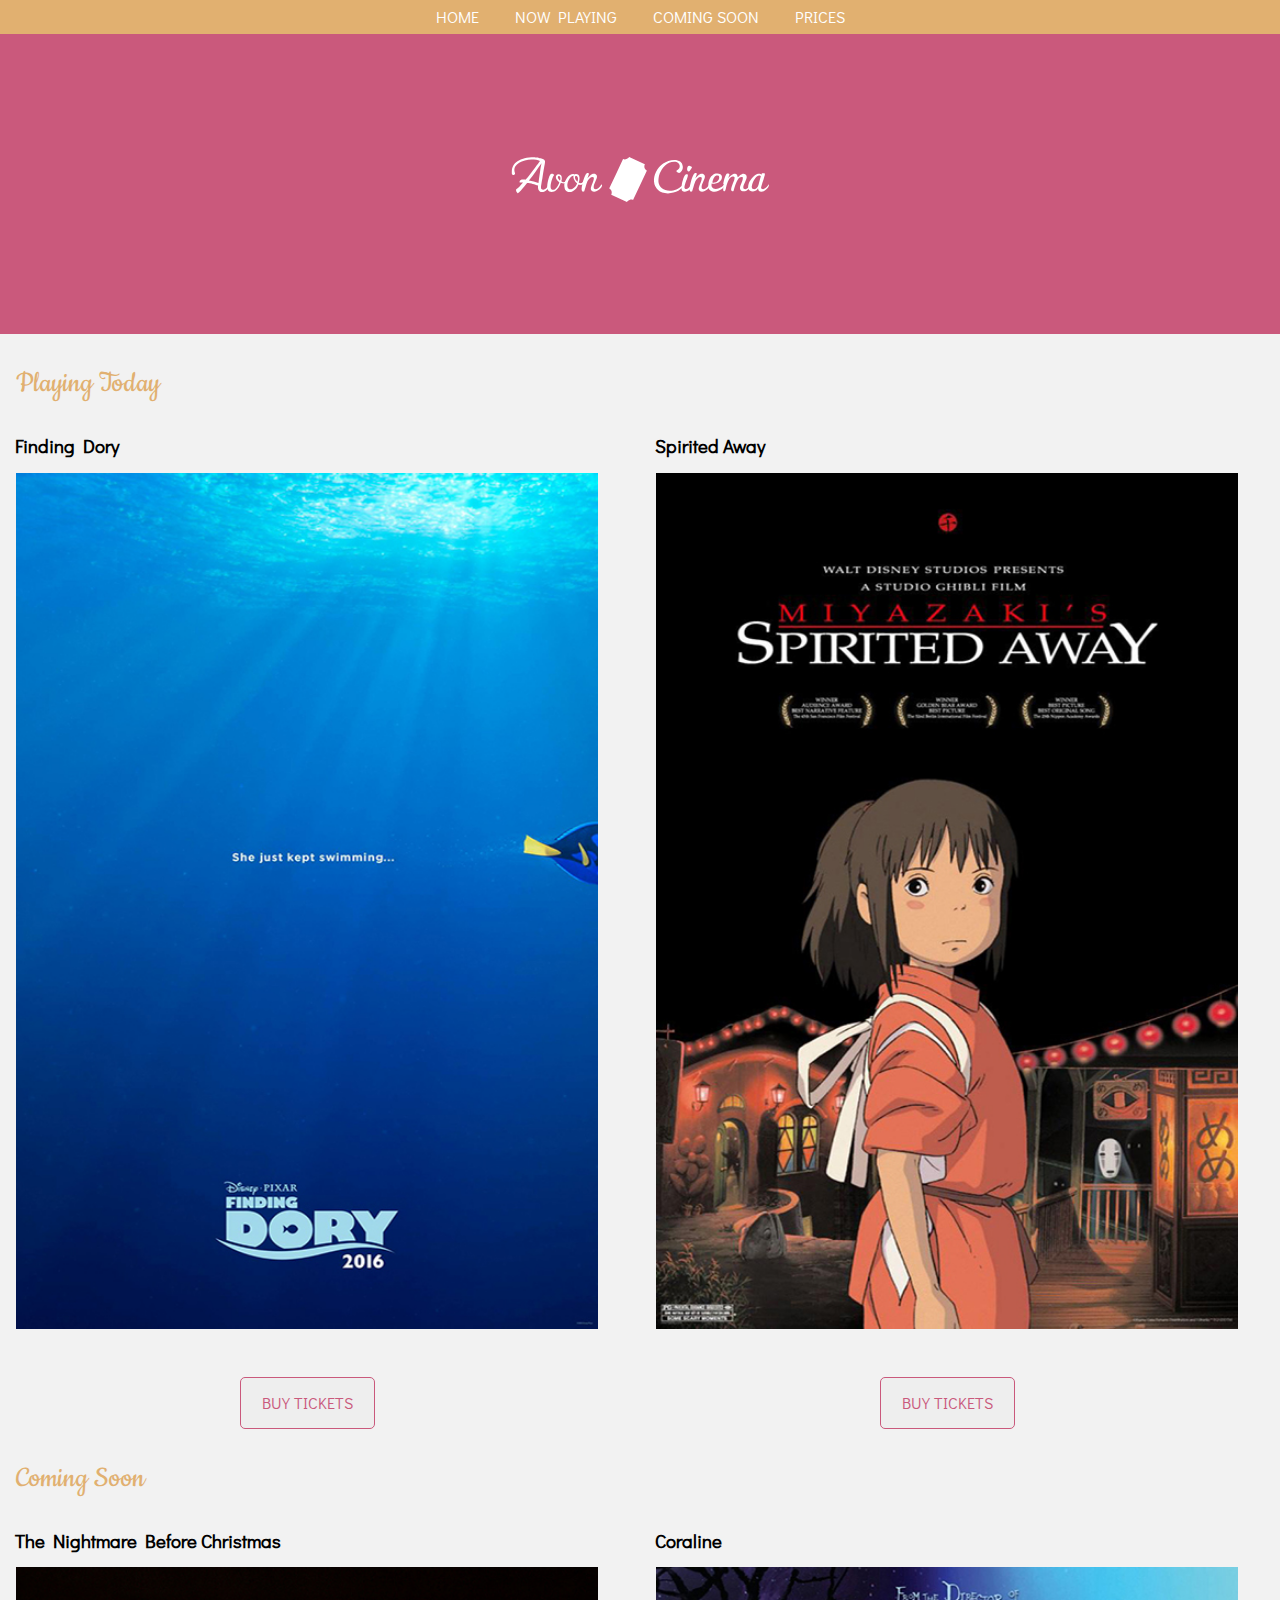
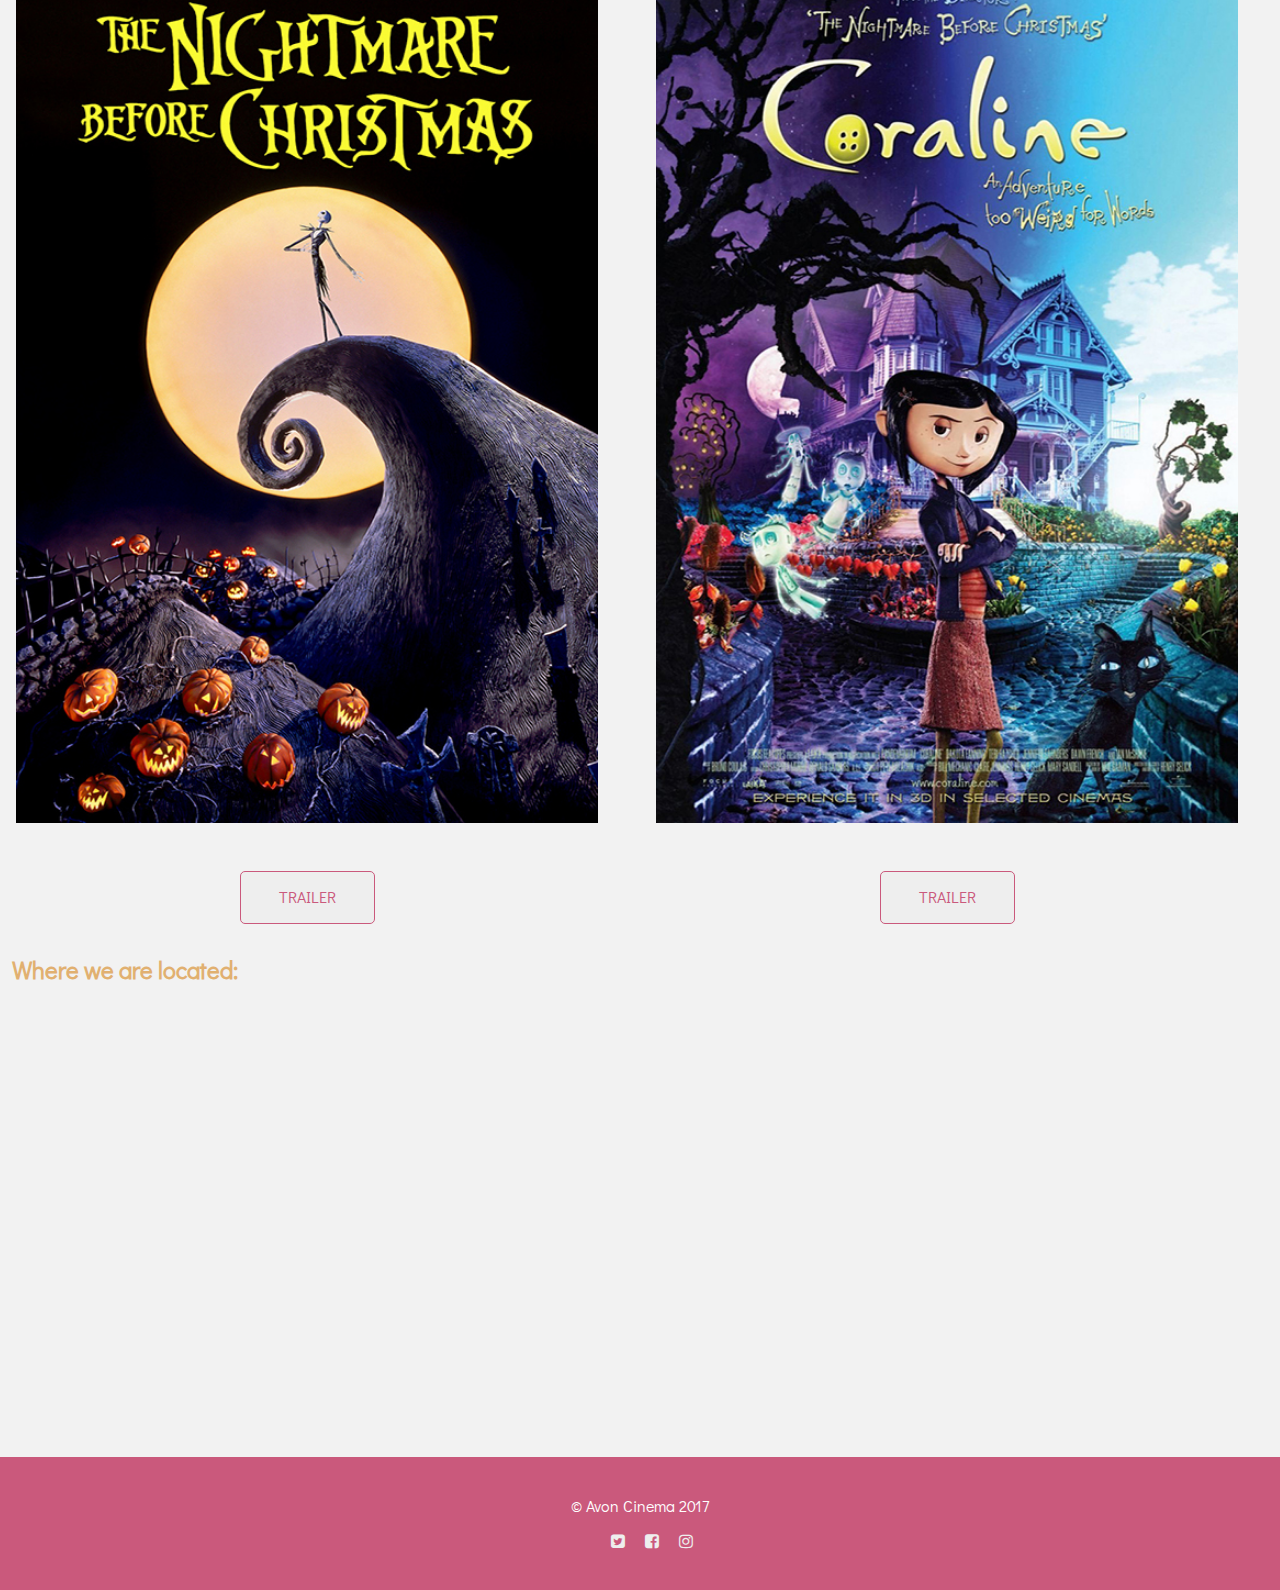
<file: index.html>
<DOCTYPE html>
<html>

<head>

<title>Avon Cinema</title>

<meta charset="utf-8">

<meta name="viewport" content="width=device-width, initial-scale=1">

<meta name="author" content="Rasheeda Osborne">

<meta name="description" content="Here is the official Avon Cinema website. Find out ticket prices, what is playing for the day and many more!">

<!-- links page to google fonts  -->
<link href='https://fonts.googleapis.com/css?family=Raleway:400,100,200,300,600,500,900' rel='stylesheet' type='text/css'>
<link href="https://fonts.googleapis.com/css?family=Didact+Gothic" rel="stylesheet">
<link href="https://fonts.googleapis.com/css?family=Courgette" rel="stylesheet">
<link href="https://fonts.googleapis.com/css?family=Butterfly+Kids|Cookie" rel="stylesheet">


<!-- link to normalize.css -->
<link href="css/normalize.css" rel="stylesheet">
<link href="css/font-awesome.css" rel="stylesheet">

<!-- custom styles -->
<link href="css/style.css" rel="stylesheet">

</head>









<!-- Add a navButton class that contains the hamburger/nav icon from the FontAwesome collection. -->

<!-- In addition, we set the href value to '#nav' which targets the nav element below.. -->
<div class="navButton">
	<a href="#nav">
		<i class="fa fa-bars" aria-hidden="true"></i>
	</a>
</div>








<!-- We add an ID of 'nav' to the nav element so our anchor can target it. -->
<nav id="nav">
	<ul>
		<li class="hiddenLink">
			<a href="#">
				<i class="fa fa-times" aria-hidden="true"></i>CLOSE
			</a>
		</li>
 		<li class="hiddenLink">&nbsp;</li>
 		<li><a href="#">HOME</a></li>
		<li><a href="nowPlaying.html">NOW PLAYING</a></li>
		<li><a href="comingSoon.html">COMING SOON</a></li>
		<li><a href="prices.html">PRICES</a></li>
	</ul>
</nav>







<header>
	<div class="logo">	
	<img src="img/LogoAvonCinema.svg">
  </div>
</header>









<section class="homepage">

   <section class="playingtoday">	
	<h2> Playing Today</h2>
   </section>




<section class="movieposters">
   <h3> Finding Dory</h3>
   <img src="img/findingdory.jpg" alt="finding dory">
   
   <div class="buttonBox">
		<a href="#" class="button buttonExpand buttonContent">BUY TICKETS</a>
   </div>
</section>







<section class="movieposters">
    <h3> Spirited Away</h3>
    <img src="img/fullspiritedaway.jpg" alt="spirited away">
   
   <div class="buttonBox">
		   <a href="#" class="button buttonExpand buttonContent">BUY TICKETS</a>
   </div>
</section>






<section class="comingsoon">
   	<h2>Coming Soon</h2>
</section>
<section class="comingsoonmovie">
    <h3>The Nightmare Before Christmas</h3>
    <img src="img/thenightmarebeforechristmas.jpg" alt="The nightmare before christmas">

   <div class="buttonBox">
			<a href="https://www.youtube.com/watch?v=wr6N_hZyBCk" class="button buttonExpand buttonContent" target="_blank">TRAILER</a>
   </div>
</section>




<section class="comingsoonmovie">
    <h3>Coraline</h3>
    <img src="img/coraline.jpg" alt="Coral">

   <div class="buttonBox">
			<a href="https://www.youtube.com/watch?v=LO3n67BQvh0" class="button buttonExpand buttonContent" target="_blank">TRAILER</a>
   </div>	
</section>



<section class="location">
	<h2>Where we are located:</h2>
</section>





 <iframe src="https://www.google.com/maps/embed?pb=!1m18!1m12!1m3!1d2972.9740473921925!2d-71.40307004934172!3d41.828856976372045!2m3!1f0!2f0!3f0!3m2!1i1024!2i768!4f13.1!3m3!1m2!1s0x89e4452365da0b2d%3A0x5ae9246bc3983e79!2sAvon+Cinema!5e0!3m2!1sen!2sus!4v1509647714904" width="600" height="450" frameborder="0" style="border:0" allowfullscreen></iframe>
 
</section>



<div class="clearfix"></div>


<footer>
	<span class="copyright">&copy; Avon Cinema 2017</span>

	<ul class="social-links">
		<li><i class="fa fa-twitter-square" aria-hidden="true"></i></li>
		<li><i class="fa fa-facebook-square" aria-hidden="true"></i></li>
		<li><i class="fa fa-instagram" aria-hidden="true"></i></li>
	</ul>
</footer>



</html>
</DOCTYPE>
</file>
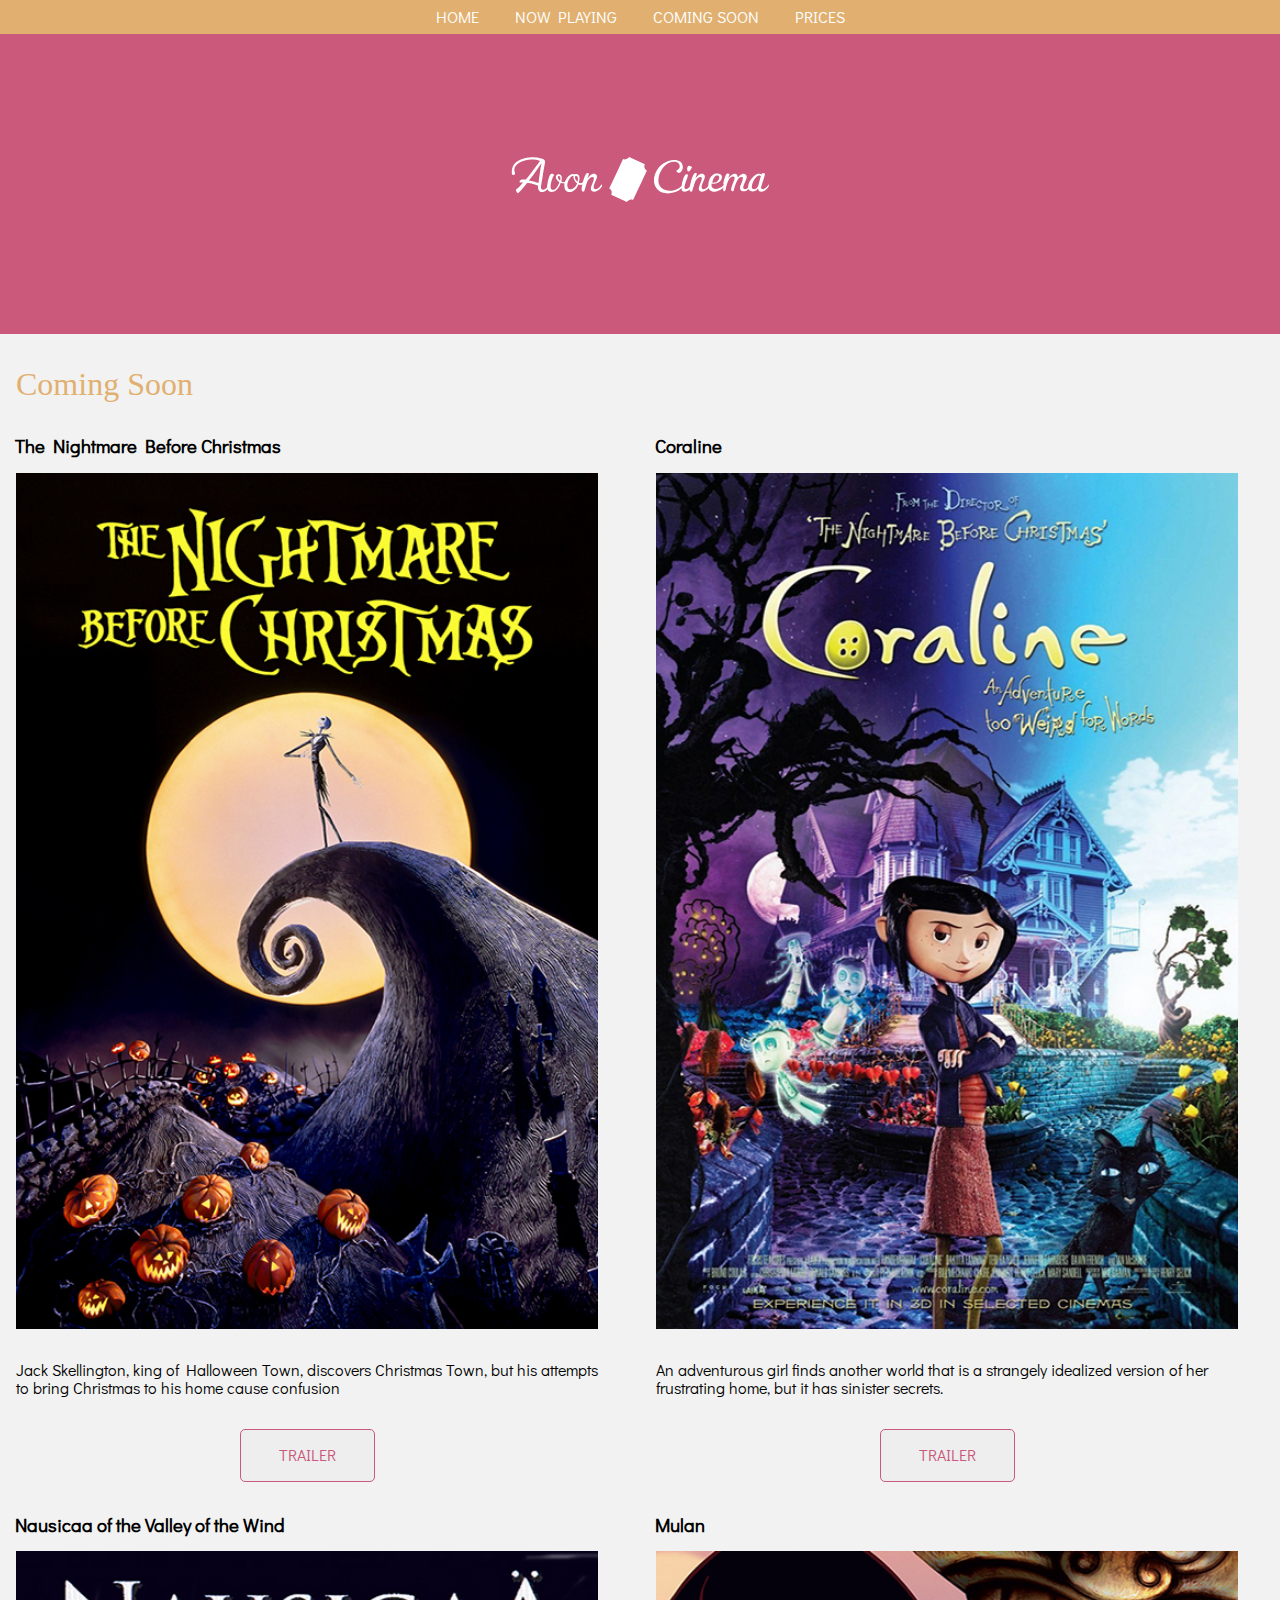
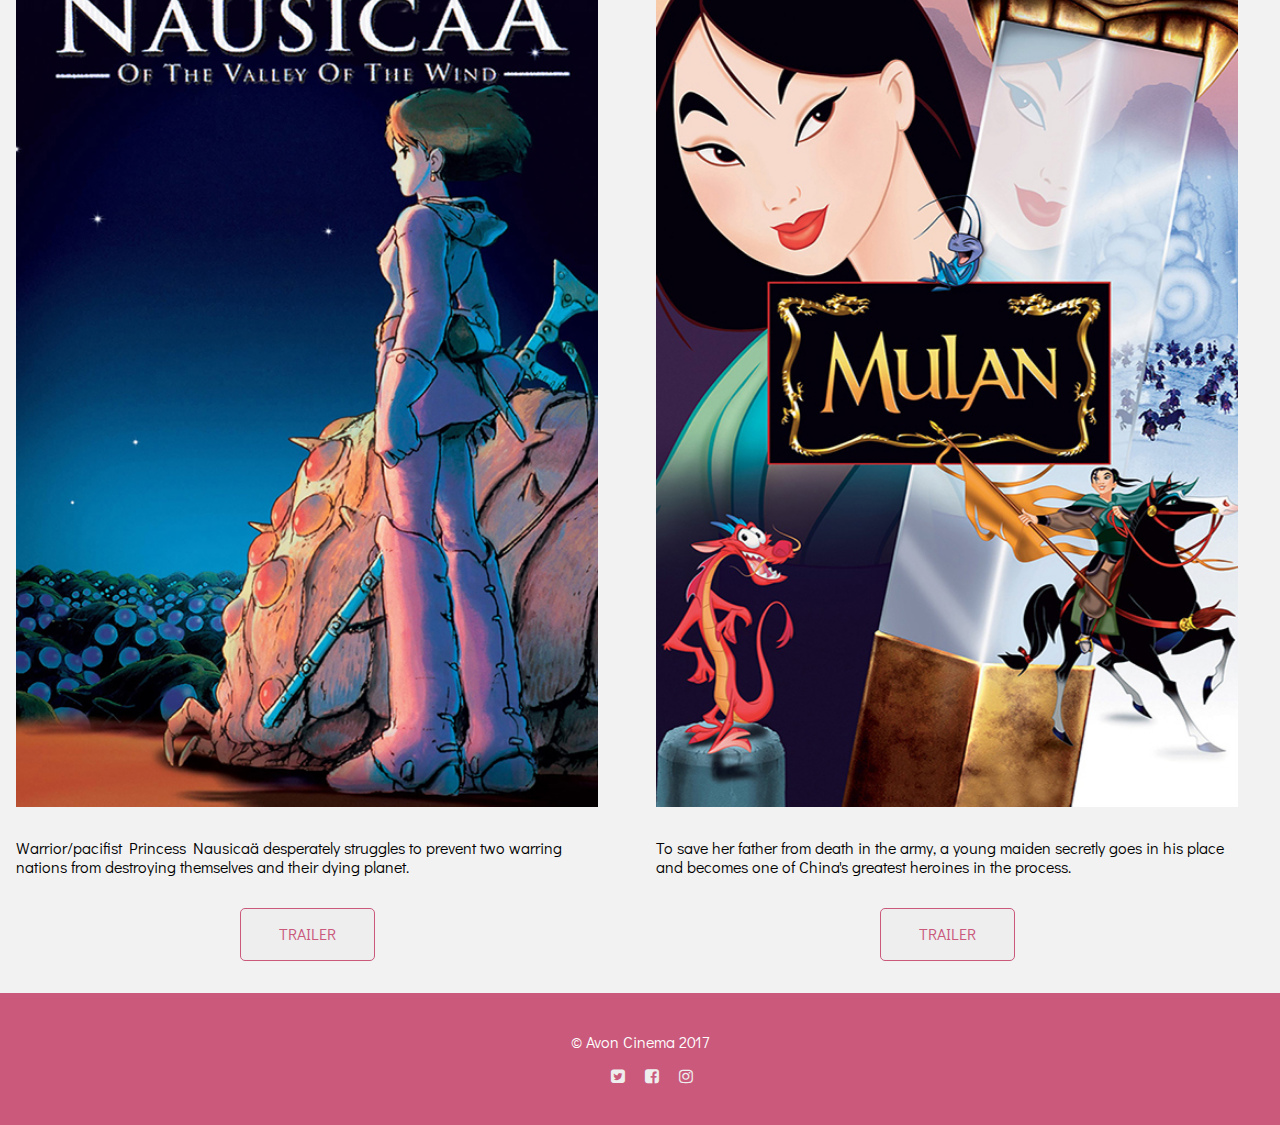
<file: comingSoon.html>
<DOCTYPE html>
<html>

<head>

<title>Avon Cinema</title>

<meta charset="utf-8">

<meta name="viewport" content="width=device-width, initial-scale=1">

<meta name="author" content="Rasheeda Osborne">

<meta name="description" content="Here is the official Avon Cinema website. Find out ticket prices, what is playing for the day and many more!">

<!-- links page to google fonts  -->
<link href='https://fonts.googleapis.com/css?family=Raleway:400,100,200,300,600,500,900' rel='stylesheet' type='text/css'>
<link href="https://fonts.googleapis.com/css?family=Didact+Gothic" rel="stylesheet">
<link href="https://fonts.googleapis.com/css?family=Courgette" rel="stylesheet">



<!-- link to normalize.css -->
<link href="css/normalize.css" rel="stylesheet">
<link href="css/font-awesome.css" rel="stylesheet">

<!-- custom styles -->
<link href="css/style.css" rel="stylesheet">

</head>


<!-- Add a navButton class that contains the hamburger/nav icon from the FontAwesome collection. -->

<!-- In addition, we set the href value to '#nav' which targets the nav element below.. -->

<div class="navButton">
	<a href="#nav">
		<i class="fa fa-bars" aria-hidden="true"></i>
	</a>
</div>

<!-- We add an ID of 'nav' to the nav element so our anchor can target it. -->
<nav id="nav">
	<ul>
		<li class="hiddenLink">
			<a href="#">
				<i class="fa fa-times" aria-hidden="true"></i>CLOSE
			</a>
		</li>
 		<li class="hiddenLink">&nbsp;</li>
 		<li><a href="index.html">HOME</a></li>
		<li><a href="nowPlaying.html">NOW PLAYING</a></li>
		<li><a href="#">COMING SOON</a></li>
		<li><a href="prices.html">PRICES</a></li>
	</ul>
</nav>




<header>
	<div class="logo">	
	<img src="img/LogoAvonCinema.svg">
  </div>
</header>


<section class="comingpage">


<section class="headline">	
	<h2> Coming Soon</h2>
</section>




<section class="comingsoonposter">
    <h3>The Nightmare Before Christmas</h3>
    <img src="img/thenightmarebeforechristmas.jpg" alt="The nightmare before christmas">
    <p>Jack Skellington, king of Halloween Town, discovers Christmas Town, but his attempts to bring Christmas to his home cause confusion</p>
   <div class="buttonBox">
		<a href="https://www.youtube.com/watch?v=wr6N_hZyBCk" class="button buttonExpand buttonContent" target="_blank">TRAILER</a>
   </div>
</section>




<section class="comingsoonposter">
    <h3>Coraline</h3>
    <img src="img/coraline.jpg" alt="Coraline">
    <p>An adventurous girl finds another world that is a strangely idealized version of her frustrating home, but it has sinister secrets.</p>
   <div class="buttonBox">
		<a href="https://www.youtube.com/watch?v=LO3n67BQvh0" class="button buttonExpand buttonContent" target="_blank">TRAILER</a>
   </div>   
</section>




<section class="comingsoonposter">
    <h3>Nausicaa of the Valley of the Wind</h3>
    <img src="img/nausicaaofthevalleyofthewind.jpg" alt="Nausicaa of the valley of the wind">
    <p>Warrior/pacifist Princess Nausicaä desperately struggles to prevent two warring nations from destroying themselves and their dying planet.</p>
   <div class="buttonBox">
		<a href="https://www.youtube.com/watch?v=iJDaBGf8qSo" class="button buttonExpand buttonContent" target="_blank">TRAILER</a>
   </div>
</section>




<section class="comingsoonposter">
    <h3>Mulan</h3>
    <img src="img/mulan.jpg" alt="Mulan">
    <p>To save her father from death in the army, a young maiden secretly goes in his place and becomes one of China's greatest heroines in the process.</p>
   <div class="buttonBox">
		<a href="https://www.youtube.com/watch?v=wAbGAkkOgcM" class="button buttonExpand buttonContent" target="_blank">TRAILER</a>
   </div>	
</section>			
   
</section>
<div class="clearfix"></div>

<footer>
  <span class="copyright">&copy; Avon Cinema 2017</span>
	<ul class="social-links">
		<li><i class="fa fa-twitter-square" aria-hidden="true"></i></li>
		<li><i class="fa fa-facebook-square" aria-hidden="true"></i></li>
		<li><i class="fa fa-instagram" aria-hidden="true"></i></li>
	</ul>
</footer>



</html>
</DOCTYPE>
</file>
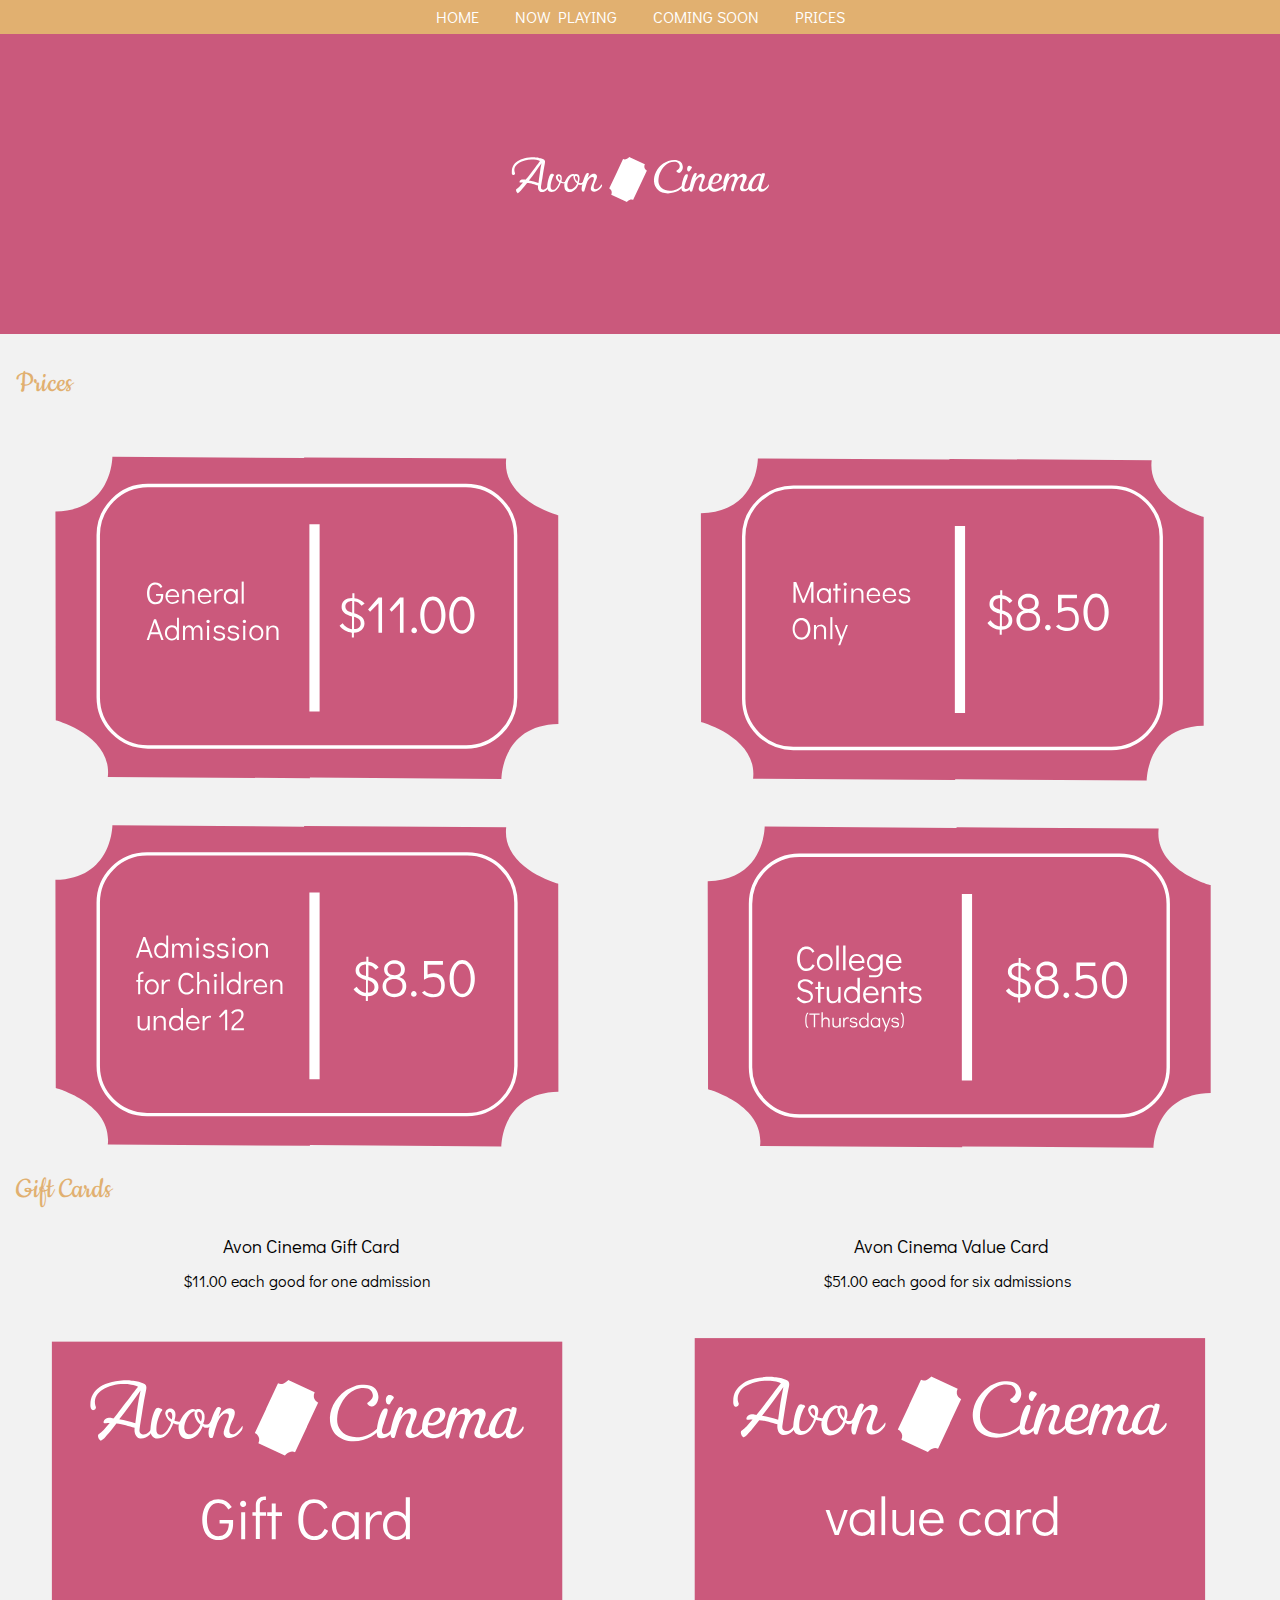
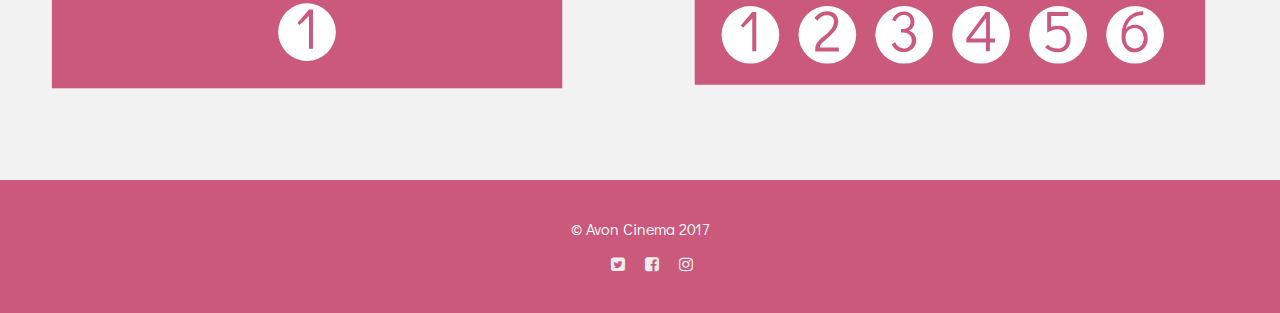
<file: prices.html>
<DOCTYPE html>
<html>

<head>

<title>Avon Cinema</title>

<meta charset="utf-8">

<meta name="viewport" content="width=device-width, initial-scale=1">

<meta name="author" content="Rasheeda Osborne">

<meta name="description" content="Here is the official Avon Cinema website. Find out ticket prices, what is playing for the day and many more!">

<!-- links page to google fonts  -->
<link href='https://fonts.googleapis.com/css?family=Raleway:400,100,200,300,600,500,900' rel='stylesheet' type='text/css'>
<link href="https://fonts.googleapis.com/css?family=Didact+Gothic" rel="stylesheet">
<link href="https://fonts.googleapis.com/css?family=Courgette" rel="stylesheet">
<link href="https://fonts.googleapis.com/css?family=Butterfly+Kids|Cookie" rel="stylesheet">




<!-- link to normalize.css -->
<link href="css/normalize.css" rel="stylesheet">
<link href="css/font-awesome.css" rel="stylesheet">

<!-- custom styles -->
<link href="css/style.css" rel="stylesheet">

</head>


<!-- Add a navButton class that contains the hamburger/nav icon from the FontAwesome collection. -->

<!-- In addition, we set the href value to '#nav' which targets the nav element below.. -->

<div class="navButton">
	<a href="#nav">
		<i class="fa fa-bars" aria-hidden="true"></i>
	</a>
</div>

<!-- We add an ID of 'nav' to the nav element so our anchor can target it. -->
<nav id="nav">
	<ul>
		<li class="hiddenLink">
			<a href="#">
				<i class="fa fa-times" aria-hidden="true"></i>CLOSE
			</a>
		</li>
 		<li class="hiddenLink">&nbsp;</li>
 		<li><a href="index.html">HOME</a></li>
		<li><a href="nowPlaying.html">NOW PLAYING</a></li>
		<li><a href="comingSoon.html">COMING SOON</a></li>
		<li><a href="#">PRICES</a></li>
	</ul>
</nav>

<header>
	<div class="logo">	
	<img src="img/LogoAvonCinema.svg">
  </div>
</header>



<section class="pricespage">

<section class="prices">	
	<h2> Prices</h2>
</section>





<section class="tickets">
	<div class="ticketprices">
		<img src="img/generaladmission.svg">
	</div>

	<div class="ticketprices">
		<img src="img/matinees.svg">
	</div>

	<div class="ticketprices">
		<img src="img/children.svg">
	</div>

	<div class="ticketprices">
		<img src="img/collegestudents.svg">
	</div>
</section>



<section class="giftcards">
   <h2>Gift Cards</h2>
</section>




<section class="giftcardprices">
  <section class="specials"> 	
   <h3>Avon Cinema Gift Card</h3>
   <p>$11.00 each good for one admission</p>
   <!-- <div class="giftcard">
   	<div class="specials"> -->
     <img src="img/giftcard.svg">
  <!--  </div>
</div> -->
</section>
</section> 	






<section class="valuecardprices">
  <section class="specials">	
   <h3>Avon Cinema Value Card</h3>
   <p>$51.00 each good for six admissions</p>
   <!-- <div class="valuecard">
   	<div class="specials"> -->
     <img src="img/valuecard.svg">
   <!--  </div> 
   </div> -->
</section>   
</section>    


</section>

<div class="clearfix"></div>

<footer>
	<span class="copyright">&copy; Avon Cinema 2017</span>

	<ul class="social-links">
		<li><i class="fa fa-twitter-square" aria-hidden="true"></i></li>
		<li><i class="fa fa-facebook-square" aria-hidden="true"></i></li>
		<li><i class="fa fa-instagram" aria-hidden="true"></i></li>
	</ul>
</footer>



</html>
</DOCTYPE>
</file>
<file: css/style.css>
body {
	font-family: 'Didact Gothic', sans-serif;


}

* {
	/*font-family: Helvetica, sans-serif;*/
	box-sizing: border-box;
}


.navButton {
	position: fixed;
	top: 0;
	left: 0;
	width: 100%;
	z-index: 1001;
	padding: .5em;
	background-color: #ca597c;
	border-width: 0 0 1px;
}

.navButton a {
	color: #eee;
	text-decoration: none;
	padding: 0 0 0 .5em;
}

i {
 	font-size: 1em;
 	color: #eee;
 	padding: 0 1em 0 0;
 	transition: color .5s;
 }

i:hover {
 	color: #333;
 }

 #nav {
 	position: fixed;
 	top: 2em;
 	left: -72%;
 	width: 72%;
 	margin: 0;
 	height: 100%;
 	background-color: #333;
 	background-color: rgba(0,0,0,.84);
 	transition: left .5s;
}

#nav:target {
	left: 0;
}

nav {
	z-index: 1000;
}

nav ul {
	margin: 0;
	padding: 0;
	margin-top: .5em;
}
nav li {
	list-style: none;
	margin: 0;
	padding: 0;	
}

nav li a {
	color: #eee;
	text-decoration: none;
	display: block;
	padding: .5em 1em;
	transition: all .5s;
}

nav li a:hover {
	color: #eee;
	text-decoration: none;
	background-color: #eee;
	color: #333;
}

/* produces a blank line in mobile nav, but is
hidden when on wider screens. */
.hiddenLink {
	display: block;
}


/********************************************/
/* MEDIA QUERIES */
/********************************************/

@media only screen and (min-width: 30em) {
	.navButton {
		display: none;
	}

	#nav {
		
	 	margin: 0;
	 	width: 100%;
	 	height: auto;
	 	background-color: #333;
	 	/*CHANGES THE BACKGROUND COLOR OF NAV IN DESKTOP*/
	 	background-color: rgba(225, 176, 112, 1);
	 	position: static;
	}

	nav {
		margin: 0;
	}

	nav ul {
		text-align: center;
		margin: 0;
	}

	nav li {
		display: inline;
	}

	nav li a {
		display: inline-block;
		padding: .5em 1em;
		color: #fff;
	}

	.hiddenLink {
		display: none;
	}
}


/* Large and up */
@media screen and (min-width: 64em) {}



/*HEADER*/
header{
    background-color: #ca597c;
}


@media only screen and (min-width: 30em) {
   
     header .logo {
	   width: 300px;
	   margin: 0 auto;
    }
    
	header .logo img {
		width: 100%;
	}
}


@media screen and (min-width: 64em) {
	

	header .logo {
	   width: 300px;
	   left: 50%;	   
}
	header .logo img {
		width: 100%;
}

}






/*BUTTON DECORATION*/
.button, .buttonExpand {
	text-align: center;
	text-decoration: none;
	display: block;
	margin: 2em auto;
	padding: 1em;	
	width: 135px;
	background-color: #eee;
	color: #ca597c;
	border: 1px solid #ca597c;
	border-radius: 5px;
	cursor: pointer;
	transition: all .5s;
}

.button:hover {
	background-color: #444;
	color: #ca597c;
}








/*HOME PAGE*/
.homepage {
	background-color: #f2f2f2;
	padding-bottom: -1em;
}


.movieposters {
	background-color: #f2f2f2;
	padding-bottom: -1em;
}


.playingtoday h2 {
     padding-top: 1em;
     padding-bottom: 1em;
     font-family: 'Cookie', cursive;
     padding-left: .5em;
     color: #e1b070;
     font-size: 2em;
     margin: 0;
     font-weight: 200;
}

/*MOVIE POSTERS SECTION*/
.movieposters img {
	height: auto;
	width: 100%;
	padding: 1em;
}
.movieposters h3 {
	padding-left: .8em;
	margin: 0;
}


/*COMING SOON SECTION*/
.comingsoon h2 {
     padding-top: 1em;
     padding-bottom: 1em;
     font-family: 'Cookie', cursive;
     padding-left: .5em;
     color: #e1b070;
     font-size: 2em;
     margin: 0;
     font-weight: 200;
}
.comingsoonmovie h3 {
	padding-left: .8em;
	margin: 0;
}
.comingsoonmovie img{
    height: auto;
	width: 100%;
	padding: 1em;
}
@media screen and (min-width: 30em) {
   .movieposters {
     width: 48%;
     float: left;
     margin-right: 2%;
} 
   .comingsoonmovie {
     width: 48%;
     float: left;
     margin-right: 2%;
}

}
@media screen and (min-width: 64em) {
 .movieposters {
     width: 48%;
     float: left;
     margin-right: 2%;
}
 .comingsoonmovie {
     width: 48%;
     float: left;
     margin-right: 2%;
}  

}

/*MAP SECTION*/
.location h2 {
     padding-top: 1em;
     padding-bottom: 1em;
     
     padding-left: .5em;
     color: #e1b070;
     font-size: 1.5em;
     margin: 0;
}

iframe {
	width: 100%;
	/*height: auto;*/
}




/*PLAYING NOW PAGE*/
.nowplaying {
	background-color: #f2f2f2;
	overflow: auto;

}
.movies h2 {
     padding-top: 1em;
     padding-bottom: 1em;
     font-family: 'Cookie', cursive;
     padding-left: .5em;
     color: #e1b070;
     font-size: 2em;
     margin: 0;
     font-weight: 200;
}

.movieposter img {
	height: auto;
	width: 100%;
	padding: 1em;
	overflow: hidden;
}
.movieposter h3 {
	padding-left: .8em;
	margin: 0;
}
.movieposter p {
	padding-left: 1em;
	padding-right: 1em;

}

@media screen and (min-width: 30em) {
   .movieposter {
     width: 48%;
     float: left;
     margin-right: 2%;
}
    .nowplaying {
	background-color: #f2f2f2;
	
} 

}

@media screen and (min-width: 64em) {
 .movieposter {
     width: 31.3333%;
     float: left;
     margin-right: 2%;
}

}








/*COMING SOON PAGE*/

.comingpage {
	background-color: #f2f2f2;
	overflow: auto;
}
.headline h2 {
     padding-top: 1em;
     padding-bottom: 1em;
     font-family: 'Cookie', cursive;
     padding-left: .5em;
     color: #e1b070;
     font-size: 2em;
     margin: 0;
     font-weight: 200;
}


/*NIGHTMARE BEFORE CHRISTMAS*/
.comingsoonposter h3 {
	padding-left: .8em;
	margin: 0;
}
.comingsoonposter img{
    height: auto;
	width: 100%;
	padding: 1em;
}

.comingsoonposter p {
	padding-left: 1em;
	padding-right: 1em;
}

@media screen and (min-width: 30em) {
    .comingsoonposter {
       width: 48%;
       float: left;
       margin-right: 2%;
}       

}

@media screen and (min-width: 64em) {
 

}








/*PRICES PAGE*/

.pricespage {
	background-color: #f2f2f2;
	overflow: auto;
}
.prices h2 {
     padding-top: 1em;
     padding-bottom: 1em;
     font-family: 'Cookie', cursive;
     padding-left: .5em;
     color: #e1b070;
     font-size: 2em;
     margin: 0;
     font-weight: 200;
}


/*GIFTCARD SECTION*/
.giftcards h2 {
     padding-top: 1em;
     padding-bottom: .8em;
     font-family: 'Cookie', cursive;
     padding-left: .5em;
     color: #e1b070;
     font-size: 2em;
     margin: 0;
     font-weight: 200;
     
}

.giftcardprices h3 {
     text-align: center;
     padding-left: .5em;
     /*font-size: 2em;*/
     margin: 0;
     font-weight: 200;
}

.giftcardprices p {
	text-align: center;
	/*font-size: 1em;*/
	padding: 0;

}

.giftcardprices img {
	padding-bottom: 4em;
}



/*VALUE CARD SECTION*/
.valuecardprices h3 {

     text-align: center;
     padding-left: .5em;
     margin: 0;
     font-weight: 200;
}

.valuecardprices p {
	text-align: center;
	font-size: 1em;
	padding: 0;
}

.valuecardprices img {
	padding-bottom: 4em;
}



.specials {
	overflow: hidden;
}



@media screen and (min-width: 30em) {
	.specials {
       width: 48%;
       float: left;
       margin-right: 2%;
} 
    .ticketprices {
       width: 48%;
       float: left;
       margin-right: 2%;
       
}

}

@media screen and (min-width: 64em) {
    .ticketprices {
       width: 48%;
       float: left;
       margin-right: 2%;
       
}  
   
}



.clearfix {
    clear: both;
}


/*FOOTER*/
footer {
	background-color: #ca597c;
	text-align: center;
	padding: 2.5em;
	margin: 0;
}

footer .copyright {
	color: #fff;
}


footer .social-links {
	list-style-type: none;
	text-align: center;
	padding-top: 1em;
	margin: 0 auto;
}

footer .social-links li{
	 display: inline-block;
}


footer .social-links li a{
      text-decoration: none;
}
</file>
